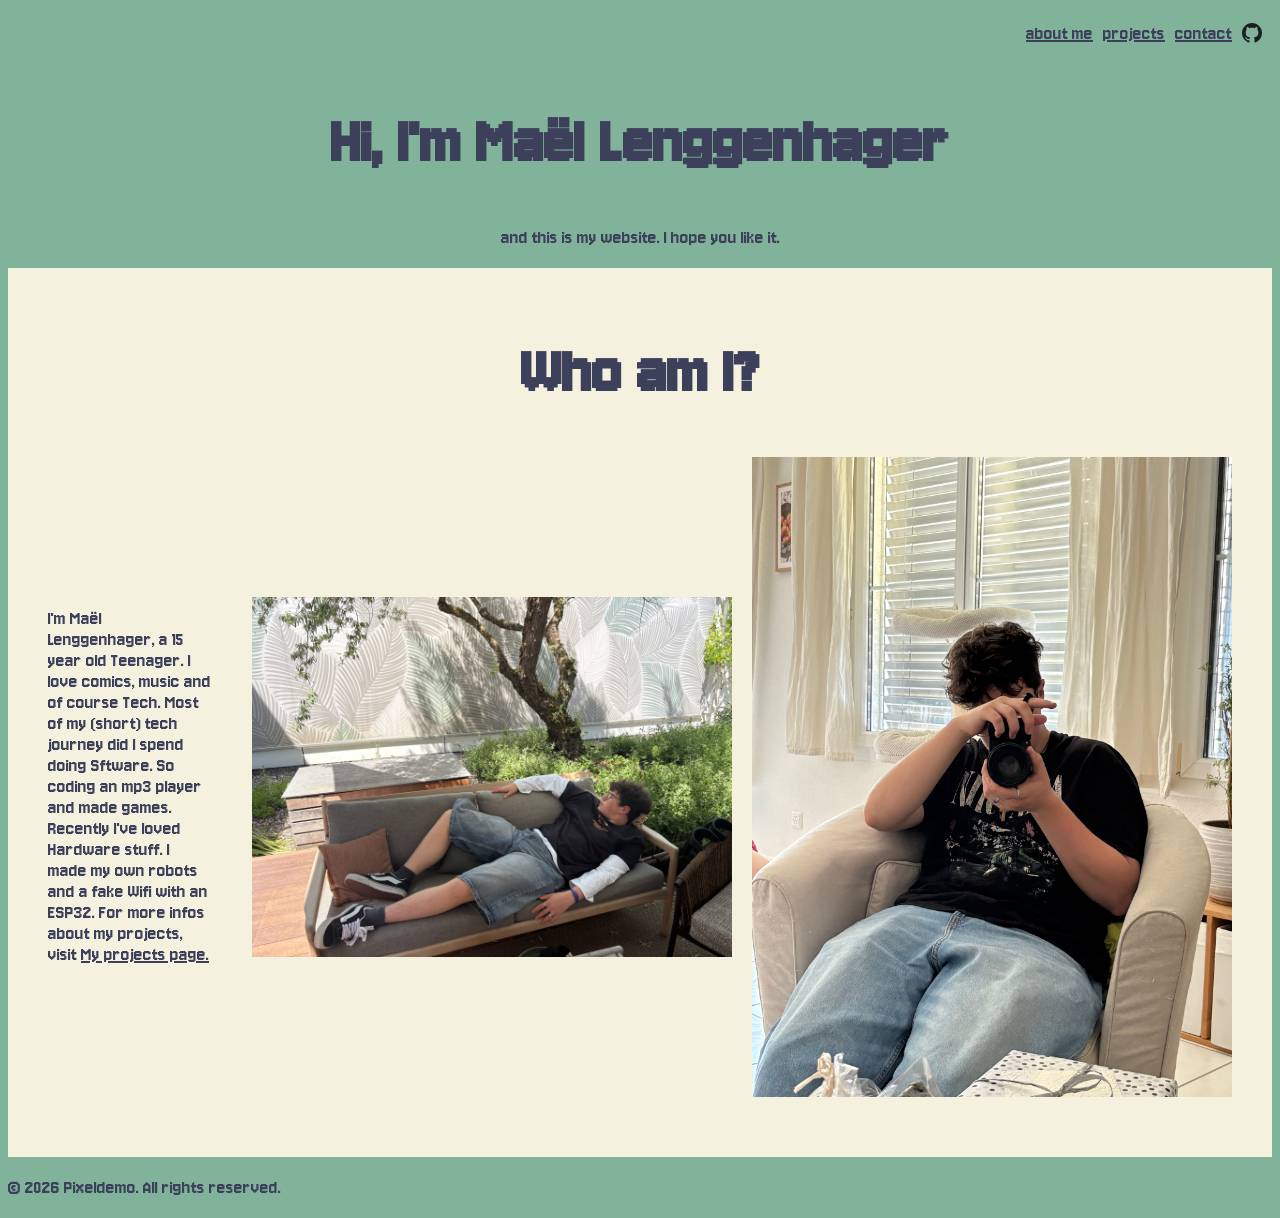
<file: index.html>
<!DOCTYPE html>
<html>
<head>
    <title>Maël Lenggenhager</title>
    <link rel="stylesheet" href="style.css">
</head>
<body>
    <!--Header-->
    <div class="header">
  <a href="./pages/aboutme.html">about me</a>
  <a href="./pages/projects.html">projects</a>
  <a href="./pages/contact.html">contact</a>
  <a class="github-logo" href="https://github.com/Longbeforetimehadaname">
    <img src="./assets/images/GitHubLogo.svg" alt="GitHub Logo">
  </a>
</div>
    
    
    <div class="main">
       <div class="gomid">
        <h1>Hi, I'm Maël Lenggenhager</h1>
        <p>and this is my website. I hope you like it.</p>
       </div>

        <div class="main_whoami">
    <h1 class="gomid">Who am I?</h1>

    <div class="content">
        <p>
            I'm Maël Lenggenhager, a 15 year old Teenager. I love comics, music and of course Tech. Most of my (short) tech journey did I spend doing Sftware. So coding an mp3 player and made games. Recently I've loved Hardware stuff. I made my own robots and a fake Wifi with an ESP32. For more infos about my projects, visit
            <a href="./pages/projects.html">My projects page.</a>
        </p>
        <img src="./assets/images/Picture_on_bench.jpg" alt="tuff" class="tuff">
        <img src="./assets/images/Potrait_with_cam.jpg" alt="tuff" class="tuff">
    </div>
</div>
    </div>

    <!--Footer-->
    <div class="footer">
        <p>© 2026 Pixeldemo. All rights reserved.</p>
    </div>
</body>
</html>
</file>
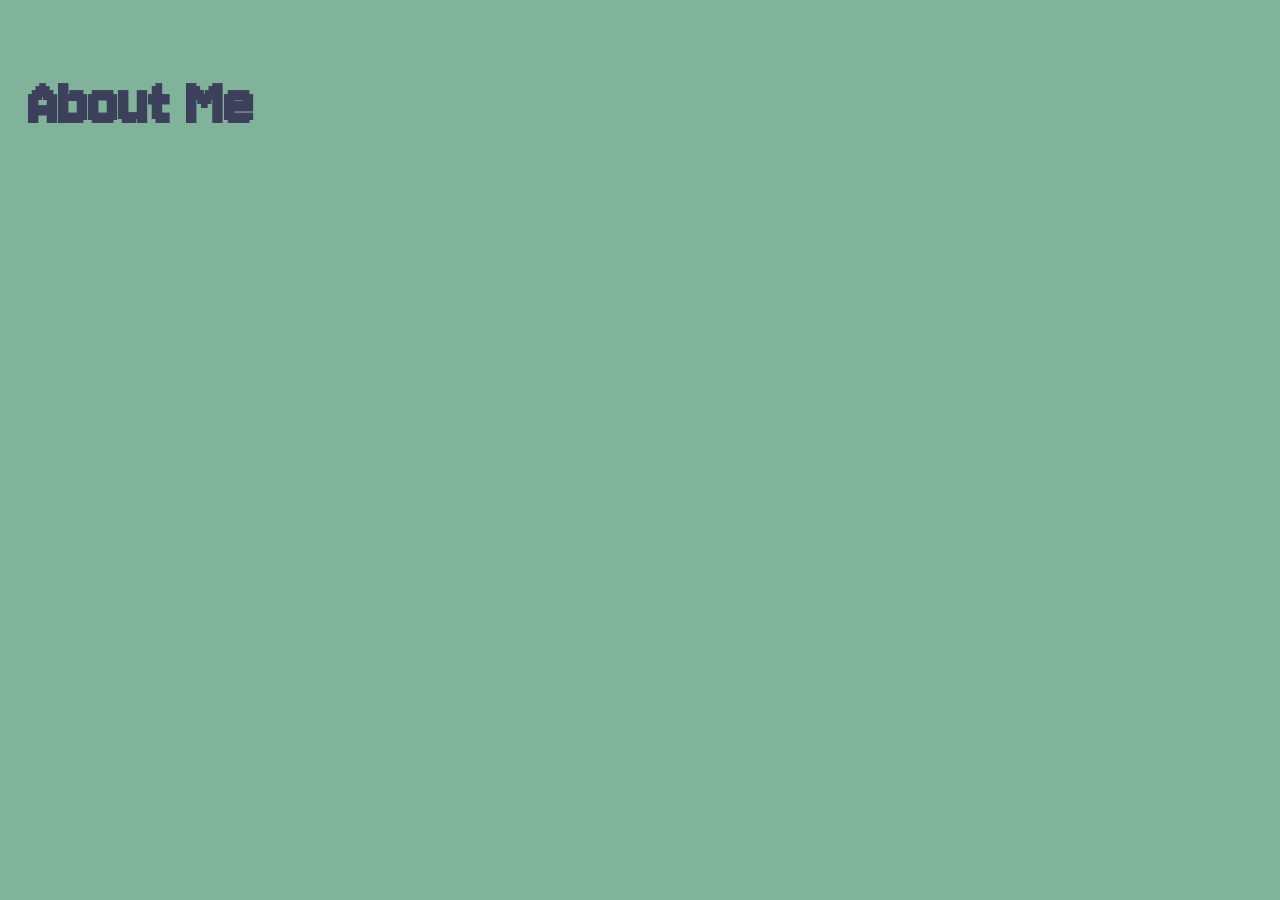
<file: pages/aboutme.html>
<!DOCTYPE html>
<html lang="en">
<head>
    <meta charset="UTF-8">
    <meta name="viewport" content="width=device-width, initial-scale=1.0">
    <title>Document</title>
    <link rel="stylesheet" href="../style.css">
</head>
<body>
    <div class="content">
    <h1>About Me</h1>
    </div>
</body>
</html>
</file>
<file: style.css>
/* register undertale font*/
@font-face {
  font-family: 'Undertale';
  src: url(./fonts/undertale-font.ttf) format('truetype');
}
/*set Pixel font*/
h1 {
  font-family: 'PixelFont', sans-serif;
  font-size: 70px;
  font-weight: bold;
  color: #3d405b

}

h2 {
  font-family: 'PixelFont', sans-serif;
  font-size: 70px;
  font-weight: bold;
  color: #3d405b

}




/*register P tag font*/
@font-face {
  font-family: 'PixelFont';
  src: url(./fonts/p\ font.ttf) format('truetype');
}
/*set p tag font*/
p {
  font-family: 'PixelFont', sans-serif;
  font-size: 20px;
  color: #3d405b;
}

a {
  font-family: 'PixelFont', sans-serif;
  font-size: 20px;
  color: #3d405b;
}


/*set background color*/
body {
    background-color: #81b29a;
}


.tetris {
  float: right;
  margin-left: 0px; 
  width: 200px; 
  height: auto; 
}

.header {
  display: flex;
  justify-content: flex-end; /* Align items to the right */
  align-items: center;
  height: 50px;
}

.header a {
  margin-right: 10px; /* Optional spacing between links */
}

.github-logo {
  top: 0; 
  right: 0; 
  width: 20px; 
  height: 20px;

}

.content {
    display: flex;
    flex-wrap: wrap;
    align-items: center;
    justify-content: space-between;
    margin: 20px; 
}

.content p {
    flex: 1;
    margin-right: 20px; 
}

.tuff {
    max-width: 480px;
    height: auto;
    margin-left: 20px; 
    margin-bottom: 20px;
}

.main_whoami {
    background-color: #f4f1de;
    padding: 20px; }

.gomid {


  text-align: center;
}


.robot1 {
  background-color: #f4f1de ;
  text-align: center ;



}

.diyscripts {
  background-color: #f4f1de ;
  text-align: center ;
  

}

.coloredBg {
  background-color: #f4f1de;
}


.owngames {

  text-align: center ;
  background-color: #f4f1de;



}
</file>
